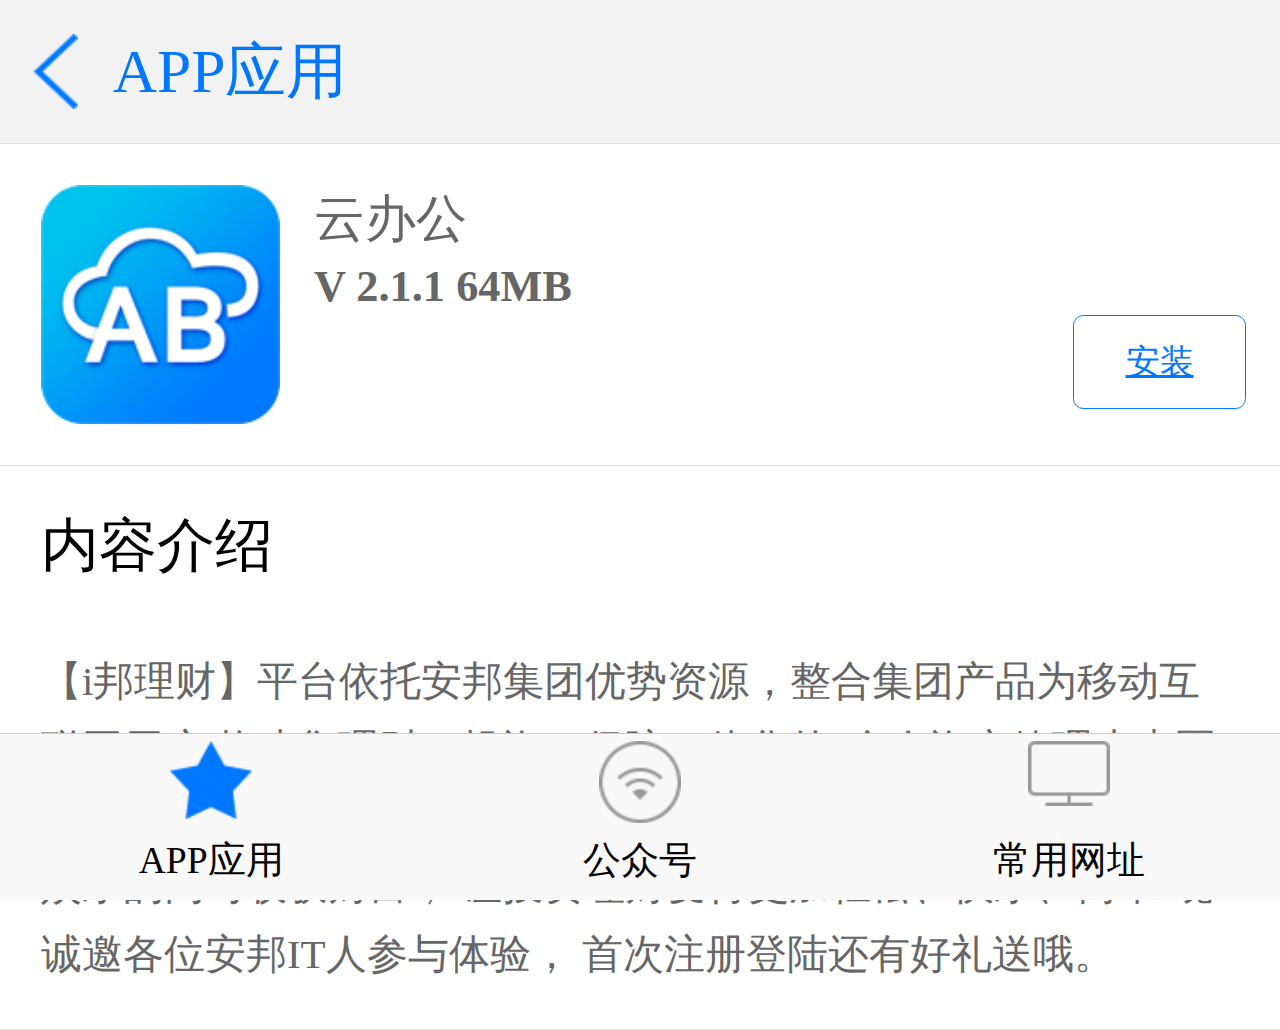
<file: 作业1：安邦应用中心/index.html>
<!DOCTYPE html>
<html>

<head>
    <meta charset="UTF-8">
    <meta name="viewport" content="width=device-width, initial-scale=1.0, maximum-scale=1.0, user-scalable=0">
    <meta http-equiv="X-UA-Compatible" content="ie=edge">
    <title>Document</title>
    <link rel="stylesheet" href="./css/mycss.css">
</head>

<body>
    <header>
        <span></span>
        APP应用
    </header>
    <div class="content">
        <img src="./image/logo01.png" alt="">
        <span>云办公<span><br>V 2.1.1 64MB</span>
        </span>

        <div class="install"><a href="javaScript:;">安装</a></div>
    </div>
    <div class="content">
        <h3>内容介绍</h3>
        <p class="p">【i邦理财】平台依托安邦集团优势资源，整合集团产品为移动互联网用户
            构建集理财、投资、保障一体化的"个人资产管理生态圈
            为您提供丰富的金融产品，建立良好的金融生态体系，让您在社交娱乐的同时收获财富，
            让投资理财变得更加轻松、快乐、简单!现诚邀各位安邦IT人参与体验，
            首次注册登陆还有好礼送哦。
        </p>
    </div>
    <footer>
        <ul>
            <li>APP应用</li>
            <li>公众号</li>
            <li>常用网址</li>
        </ul>
    </footer>
</body>

</html>
<script src="./js/myjs.js"></script>
</file>
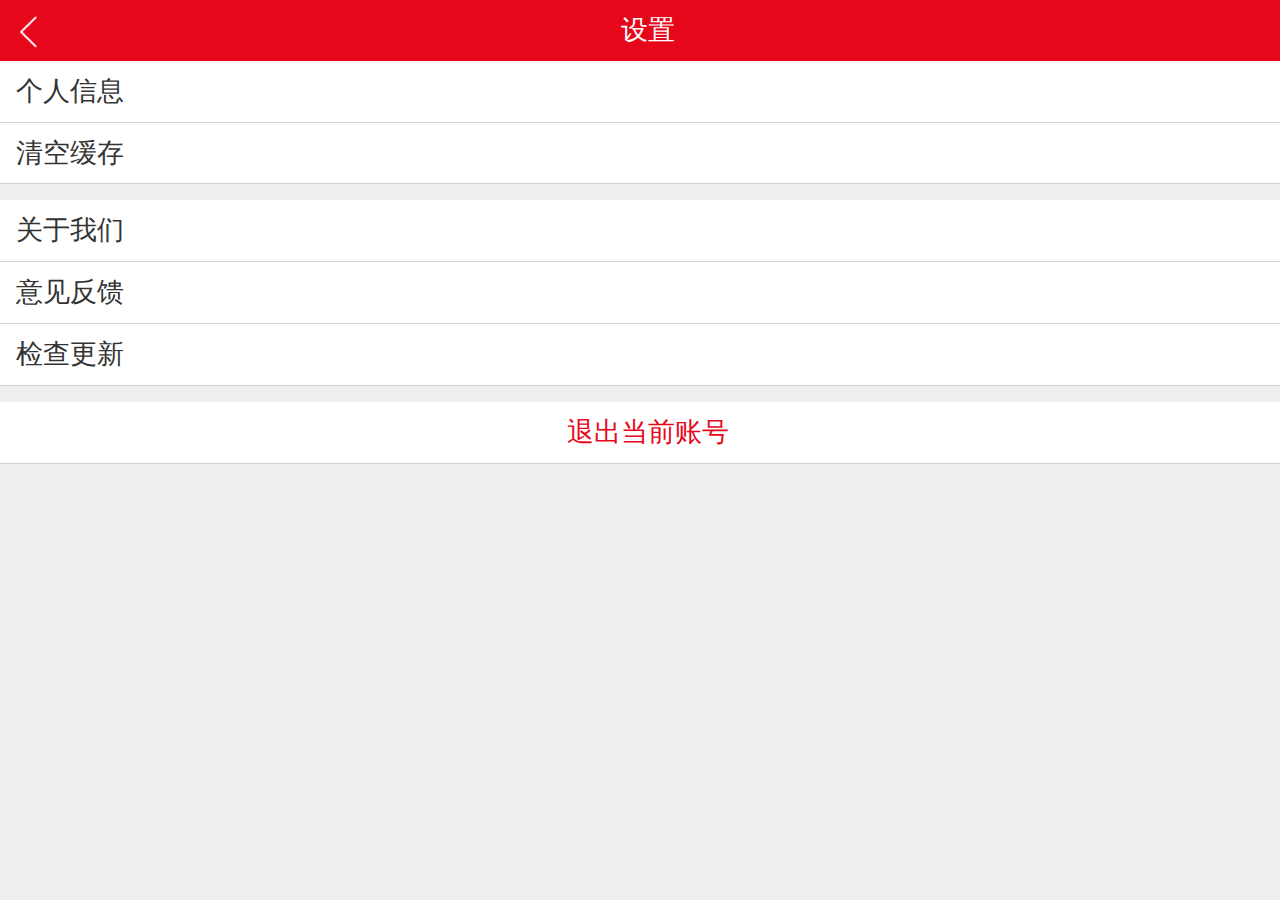
<file: 作业2：我的-设置/index.html>
<!DOCTYPE html>
<html>

<head>
    <meta charset="UTF-8">
    <meta name="viewport" content="width=device-width, initial-scale=1.0, maximum-scale=1.0, user-scalable=0">
    <meta http-equiv="X-UA-Compatible" content="ie=edge">
    <title>Document</title>
    <link rel="stylesheet" href="./css/mycss.css">
</head>

<body>

</body>
<div class="top">设置</div>
<div>个人信息</div>
<div class="bo">清空缓存</div>
<div>关于我们</div>
<div>意见反馈</div>
<div class="bo">检查更新</div>
<div class="btn">退出当前账号</div>

</html>
<script src="./js/remstyle.js"></script>
</file>
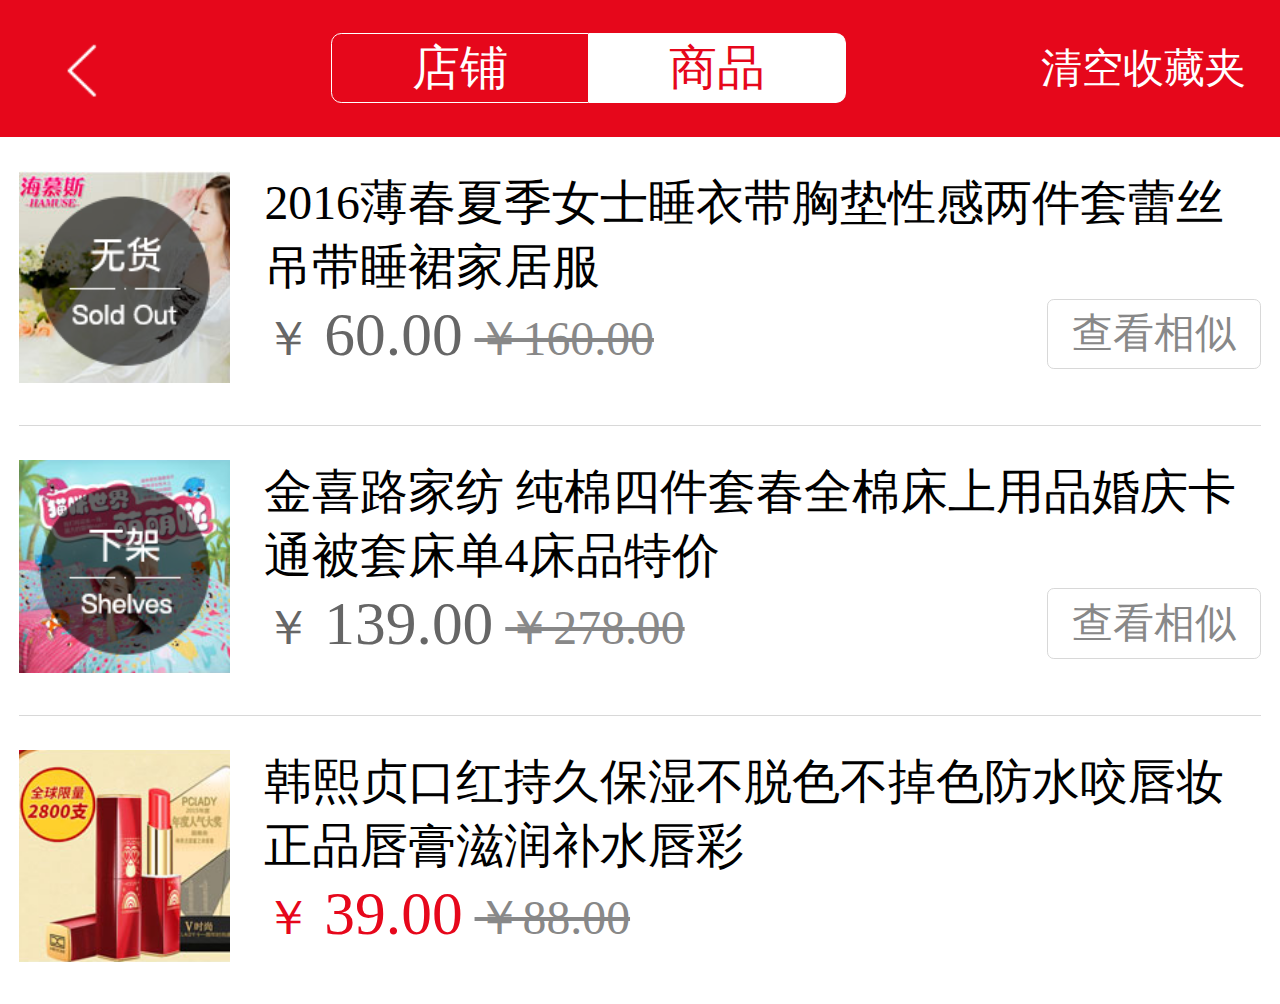
<file: 作业3：我的-商品收藏/index.html>
<!DOCTYPE html>
<html>

<head>
    <meta charset="UTF-8">
    <meta name="viewport" content="width=device-width, initial-scale=1.0, maximum-scale=1.0, user-scalable=0">
    <meta http-equiv="X-UA-Compatible" content="ie=edge">
    <title>Document</title>
    <link rel="stylesheet" href="./css/mycss.css">
</head>

<body>
    <header>
        <span></span>
        <ul>
            <li>店铺</li>
            <li>商品</li>
        </ul>
        <em>清空收藏夹</em>
    </header>
  <div class="box">  <div class="content">
    <div class="img">
        <img src="./images/1.png" alt="">
        <img src="./images/soldOut.png" alt="">
    </div>
    <div class="text">
        <div class="top">2016薄春夏季女士睡衣带胸垫性感两件套蕾丝吊带睡裙家居服</div>
        <div class="bottom">
            <span>￥</span>
            <i>60.00</i>
            <em>￥160.00</em>
            <div class="same">查看相似</div>
        </div>
    </div>
</div>
<div class="content">
    <div class="img">
        <img src="./images/2.png" alt="">
        <img src="./images/sheLves.png" alt="">
    </div>
    <div class="text">
        <div class="top">金喜路家纺 纯棉四件套春全棉床上用品婚庆卡通被套床单4床品特价</div>
        <div class="bottom">
            <span>￥</span>
            <i>139.00</i>
            <em>￥278.00</em>
            <div class="same">查看相似</div>
        </div>
    </div>
</div>
<div class="content">
    <div class="img">
        <img src="./images/3.png" alt="">
        <!-- <img src="./images/soldOut.png" alt=""> -->
    </div>
    <div class="text">
        <div class="top">韩熙贞口红持久保湿不脱色不掉色防水咬唇妆正品唇膏滋润补水唇彩</div>
        <div class="bottom">
            <span class="red">￥</span>
            <i class="red">39.00</i>
            <em>￥88.00</em>
            <!-- <div class="same">查看相似</div> -->
        </div>
    </div>
</div></div>
</body>

</html>
<script src="./js/remstyle.js"></script>
</file>
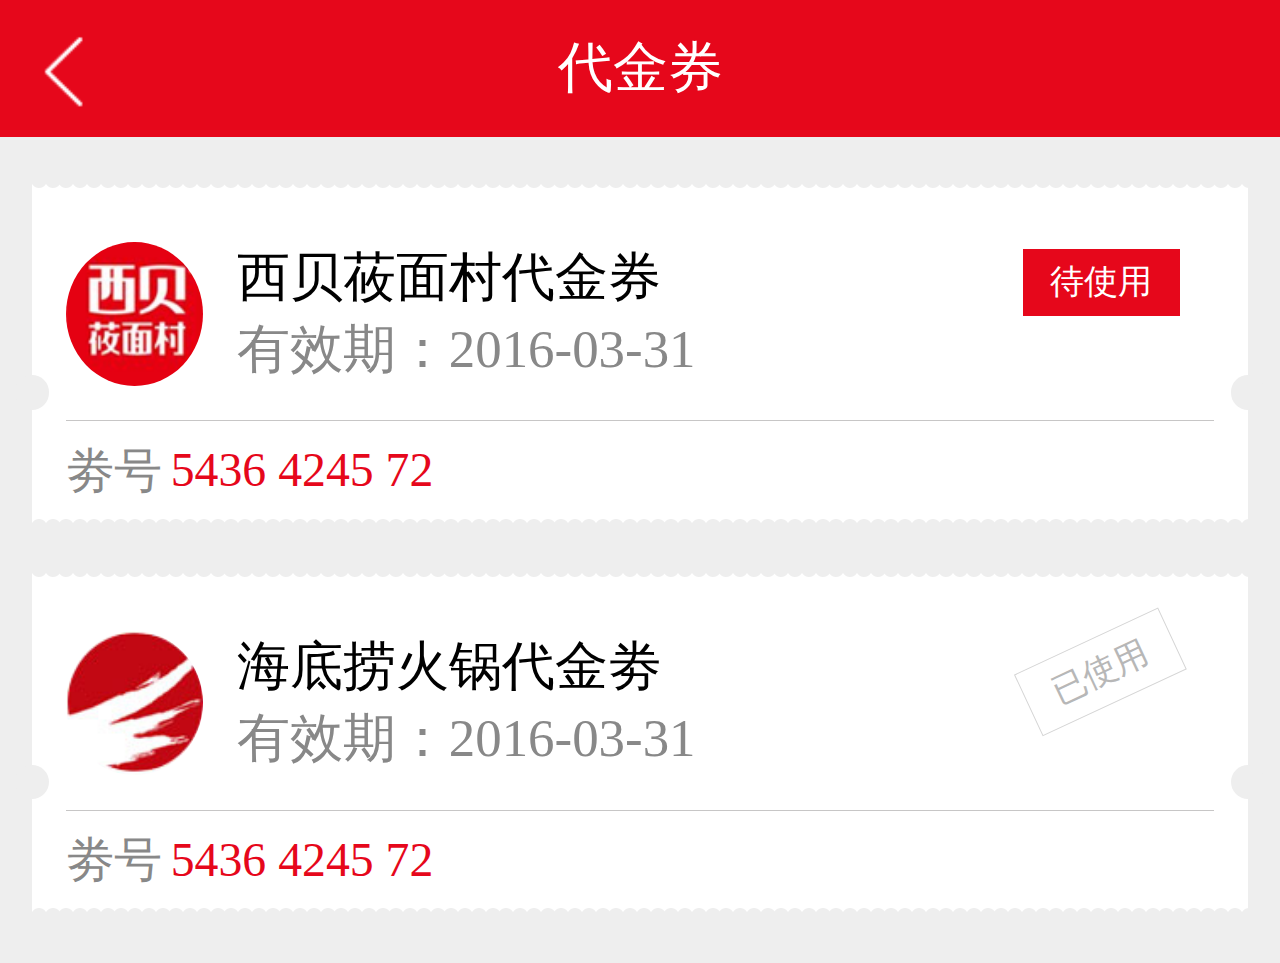
<file: 作业4：代金券/index.html>
<!DOCTYPE html>
<html>

<head>
    <meta charset="UTF-8">
    <meta name="viewport" content="width=device-width, initial-scale=1.0, maximum-scale=1.0, user-scalable=0">
    <meta http-equiv="X-UA-Compatible" content="ie=edge">
    <title>Document</title>
    <link rel="stylesheet" href="./css/mycss.css">
</head>

<body>
    <header>代金券</header>
    <div class="content">
        <span class="gear1"></span>
        <span class="gear"></span>
        <div class="circle circle1"></div>
        <div class="circle"></div>
        <div class="top">
            <img src="./images/baisei.png" alt="">
            <div class="right"><span>西贝莜面村代金券</span>
               <br> <span class="gray">有效期：<em>2016-03-31</em></span></div>
       <div class="stay">待使用</div>
        </div>
        <div class="bottom">
            <span>劵号</span>
            <em> 5436 4245 72</em>
        </div>
    </div>
    <div class="content">
        <span class="gear1"></span>
        <span class="gear"></span>
        <div class="circle circle1"></div>
        <div class="circle"></div>
        <div class="top">
            <img src="./images/baisei2.png" alt="">
            <div class="right"><span>海底捞火锅代金劵</span>
               <br> <span class="gray">有效期：<em>2016-03-31</em></span></div>
       <div class="stay have">已使用</div>
        </div>
        <div class="bottom">
            <span>劵号</span>
            <em> 5436 4245 72</em>
        </div>
    </div>
</body>

</html>
<script src="./js/remstyle.js"></script>
</file>
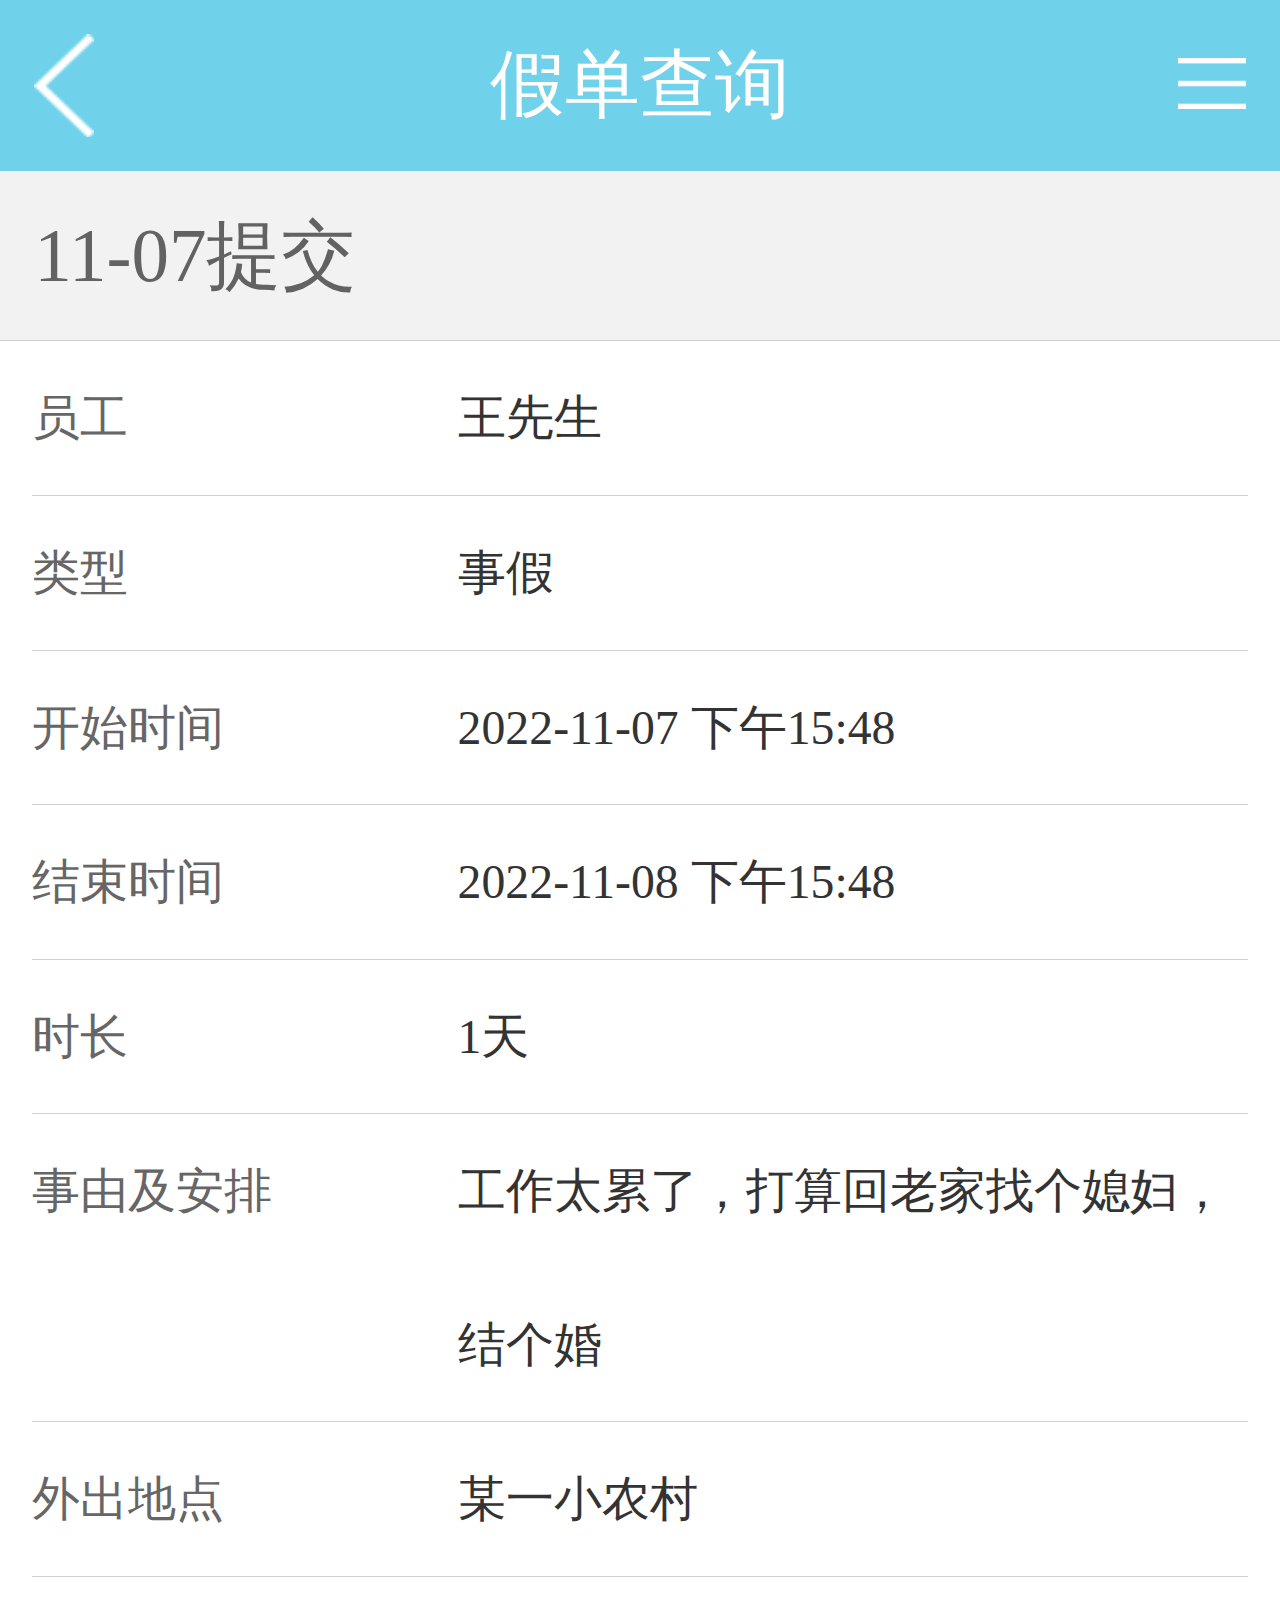
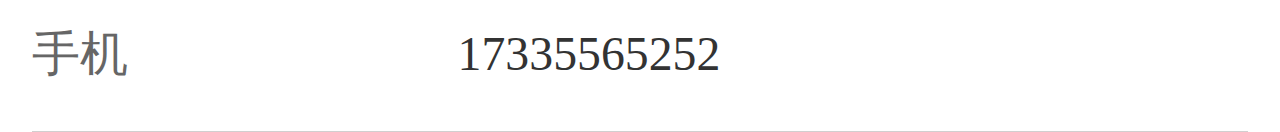
<file: 作业5：请假条/index.html>
<!DOCTYPE html>
<html>

<head>
    <meta charset="UTF-8">
    <meta name="viewport" content="width=device-width, initial-scale=1.0, maximum-scale=1.0, user-scalable=0">
    <meta http-equiv="X-UA-Compatible" content="ie=edge">
    <title>Document</title>
    <link rel="stylesheet" href="./index.css">
</head>

<body>
    <header class="top">
        <span></span>
        假单查询
        <span></span>
    </header>
    <div class="top time">11-07提交</div>
    <dl>
        <dt>员工</dt>
        <dd>王先生</dd>
    </dl>
    <dl>
        <dt>类型</dt>
        <dd>事假</dd>
    </dl>
    <dl>
        <dt>开始时间</dt>
        <dd>2022-11-07 下午15:48</dd>
    </dl>
    <dl>
        <dt>结束时间</dt>
        <dd>2022-11-08 下午15:48</dd>
    </dl>
    <dl>
        <dt>时长</dt>
        <dd>1天</dd>
    </dl>
    <dl class="max">
        <dt class="max">事由及安排</dt>
        <dd>工作太累了，打算回老家找个媳妇，结个婚</dd>
    </dl>

    <dl>
        <dt>外出地点</dt>
        <dd>某一小农村</dd>
    </dl>
    <dl>
        <dt>手机</dt>
        <dd>17335565252</dd>
    </dl>
</body>

</html>
<script src="./index.js"></script>
</file>
<file: 作业1：安邦应用中心/css/mycss.css>
* {
  padding: 0;
  margin: 0;
}
body {
  background-color: #f2f2f2;
}
.border {
  border-bottom: #e2e2e2 solid 1px;
}
header {
  width: 100%;
  height: 4.2rem;
  line-height: 4.2rem;
  font-size: 1.8rem;
  border-bottom: #e2e2e2 solid 1px;
  text-indent: 3.3rem;
  position: relative;
  color: #0077ff;
}
header span {
  display: inline-block;
  position: absolute;
  left: 1rem;
  top: 1rem;
  width: 2.2rem;
  height: 2.2rem;
  background: url(../image/icon_back.png) no-repeat;
  background-size: contain;
}
.content {
  width: 100%;
  border-bottom: #e2e2e2 solid 1px;
  padding: 1.2rem;
  background-color: #fff;
  overflow: hidden;
  position: relative;
  box-sizing: border-box;
}
.content img {
  width: 7rem;
  float: left;
  margin-right: 1rem;
}
.content > span {
  display: inline-block;
  float: left;
  font-size: 1.5rem;
  color: #666;
}
.content > span span {
  font-size: 1.3rem;
  font-weight: 600;
}
.content .install {
  width: 5rem;
  height: 2.7rem;
  line-height: 2.7rem;
  text-align: center;
  border-radius: 0.3rem;
  position: absolute;
  top: 5rem;
  right: 1rem;
  border: 1px solid #0077ff;
}
.content .install a {
  color: #0077ff;
}
.content h3 {
  font-size: 1.7rem;
  font-weight: normal;
  margin-bottom: 1.8rem;
}
.content .p {
  line-height: 2rem;
  font-size: 1.2rem;
  color: #666;
}
footer {
  width: 100%;
  height: 4.9rem;
  position: fixed;
  bottom: 0;
}
footer ul {
  height: 4.9rem;
  display: flex;
  justify-content: space-between;
  border-top: #ccc solid 1px;
  background: #f8f8f8;
  box-sizing: border-box;
}
footer ul li {
  display: inline-block;
  width: 33%;
  height: 100%;
  list-style: none;
  text-align: center;
  font-size: 1.1rem;
  padding-top: 3rem;
  box-sizing: border-box;
}
footer ul li:nth-of-type(1) {
  background: url(../image/btn_01-1.png) no-repeat center 0.2rem;
  background-size: 2.4rem;
}
footer ul li:nth-of-type(2) {
  background: url(../image/btn_02.png) no-repeat center 0.2rem;
  background-size: 2.4rem;
}
footer ul li:nth-of-type(3) {
  background: url(../image/btn_03.png) no-repeat center 0.2rem;
  background-size: 2.4rem;
}
</file>
<file: 作业2：我的-设置/css/mycss.css>
* {
  padding: 0;
  margin: 0;
}
.border {
  border-bottom: 1px solid #d1d1d1;
}
body {
  background-color: #eee;
}
div {
  font-size: 1.7rem;
  text-indent: 1rem;
  height: 3.8rem;
  line-height: 3.8rem;
  width: 100%;
  color: #333;
  border-bottom: 1px solid #d1d1d1;
  background-color: #fff;
}
.top {
  text-align: center;
  color: #fff;
  background: url(../images/back.png) no-repeat;
  background-size: contain;
  background-color: #e6071b;
  border: none;
}
.bo {
  margin-bottom: 1rem;
}
.btn {
  text-align: center;
  color: #e6071b;
}
</file>
<file: 作业3：我的-商品收藏/css/mycss.css>
* {
  padding: 0;
  margin: 0;
}
body {
  background-color: #eee;
}
header {
  width: 100%;
  height: 4rem;
  background-color: #e6071b;
  padding: 1rem;
  box-sizing: border-box;
  display: flex;
  align-items: center;
}
header span {
  width: 3rem;
  height: 3.5rem;
  background: url(../images/back.png) no-repeat center center;
  background-size: contain;
}
header ul {
  margin: 0 auto;
}
header ul li {
  width: 7.5rem;
  list-style: none;
  border: 1px solid #fff;
  float: left;
  text-align: center;
  line-height: 2rem;
  font-size: 1.4rem;
  color: #fff;
  overflow: hidden;
}
header ul li:nth-of-type(1) {
  border-radius: 0.3rem 0 0 0.3rem;
}
header ul li:nth-of-type(2) {
  border-left: none;
  background-color: #fff;
  color: #e6071b;
  border-radius: 0 0.3rem 0.3rem 0;
}
header em {
  font-style: normal;
  font-size: 1.2rem;
  color: #fff;
}
.box {
  background-color: #fff;
}
.content {
  width: 97%;
  margin: 0 auto;
  display: flex;
  justify-content: space-between;
  padding: 1rem 0;
  border-bottom: 1px solid #d8d8d8;
  background-color: #fff;
}
.content .img {
  width: 17%;
  position: relative;
}
.content .img img {
  width: 100%;
}
.content .img img:nth-of-type(2) {
  width: 80%;
  position: absolute;
  top: 50%;
  left: 50%;
  transform: translate(-50%, -50%);
}
.content .text {
  width: 83%;
  padding-left: 1rem;
  box-sizing: border-box;
  font-size: 1.4rem;
  display: flex;
  flex-direction: column;
}
.content .bottom {
  position: relative;
}
.content .bottom span {
  color: #666;
}
.content .bottom i {
  color: #666;
  font-style: normal;
  font-size: 1.8rem;
}
.content .bottom em {
  font-style: normal;
  color: #888;
  text-decoration: line-through;
}
.content .bottom .same {
  width: 6rem;
  padding: 0.2rem 0.1rem;
  text-align: center;
  border: 1px solid #d8d8d8;
  border-radius: 0.2rem;
  position: absolute;
  top: 0;
  right: 0;
  font-size: 1.2rem;
  color: #888;
}
.content .bottom .red {
  color: #e6071b;
}
.content:nth-last-of-type(1) {
  border: none;
}
</file>
<file: 作业4：代金券/css/mycss.css>
* {
  padding: 0;
  margin: 0;
}
body {
  background-color: #eee;
}
header {
  width: 100%;
  height: 4rem;
  text-align: center;
  line-height: 4rem;
  color: #fff;
  font-size: 1.6rem;
  background: url(../images/back.png) no-repeat;
  background-size: contain;
  background-color: #e6071b;
}
.content {
  width: 95%;
  height: 10rem;
  background-color: #fff;
  margin: 1.4rem auto;
  display: flex;
  flex-direction: column;
  padding: 1.7rem 1rem;
  box-sizing: border-box;
  position: relative;
}
.content .circle {
  width: 1rem;
  height: 1rem;
  position: absolute;
  top: 5.6rem;
  right: -0.5rem;
  background-color: #eee;
  border-radius: 50%;
}
.content .circle1 {
  top: 5.6rem;
  left: -0.5rem;
}
.content .gear {
  width: 100%;
  height: 10px;
  background-color: aqua;
  display: block;
  position: absolute;
  top: 9.8rem;
  left: 0;
  background: url(../images/border.png) repeat 0 0;
}
.content .gear1 {
  width: 100%;
  height: 10px;
  box-sizing: border-box;
  position: absolute;
  top: -0.2rem;
  left: 0;
  background-color: #e6071b;
  background: url(../images/border.png) repeat 0px 10px;
}
.content .top {
  position: relative;
  display: flex;
  padding-bottom: 1rem;
  border-bottom: 1px solid #c7c6c6;
}
.content .top img {
  width: 4rem;
  border-radius: 50%;
}
.content .top .right {
  margin-left: 1rem;
  font-size: 1.55rem;
}
.content .top .right .gray {
  color: #888;
}
.content .top .right em {
  font-style: normal;
  color: #888;
}
.content .top .stay {
  background-color: #e6071b;
  position: absolute;
  top: 0.2rem;
  right: 1rem;
  color: #fff;
  padding: 0.3rem 0.8rem;
}
.content .top .have {
  transform: rotate(-25deg);
  border: 1px solid #d5d5d5;
  color: #b7b7b7;
  background-color: transparent;
}
.content .bottom span {
  display: inline-block;
  margin-top: 0.5rem;
  font-size: 1.4rem;
  color: #888;
}
.content .bottom em {
  font-style: normal;
  font-size: 1.4rem;
  color: #e6071b;
}
</file>
<file: 作业5：请假条/index.css>
* {
  padding: 0;
  margin: 0;
}
.top {
  font-size: 2.2rem;
  height: 5rem;
  line-height: 5rem;
  text-align: center;
  background-color: #70d1eb;
  color: #fff;
  padding: 0 1rem;
  box-sizing: border-box;
}
.top span {
  display: inline-block;
  width: 2rem;
  height: 3rem;
  margin-top: 1rem;
}
.top span:nth-of-type(1) {
  float: left;
  background: url(image/icon_arr_back.png) no-repeat;
  background-size: contain;
}
.top span:nth-of-type(2) {
  float: right;
  background: url(image/icon_arr_more.png) no-repeat;
  background-size: contain;
  margin-top: 1.7rem;
}
.time {
  background-color: #f2f2f2;
  color: #636262;
  text-align: left;
  border-bottom: 1px solid #d1cfcf;
}
dl {
  width: 95%;
  margin: 0 auto;
  height: 4.5rem;
  line-height: 4.5rem;
  font-size: 1.4rem;
  border-bottom: 1px solid #d1cfcf;
}
dl dt {
  width: 35%;
  height: 100%;
  float: left;
  color: #666;
}
dl dd {
  width: 65%;
  height: 100%;
  float: left;
  color: #333;
}
.max {
  height: 9rem;
}
</file>
